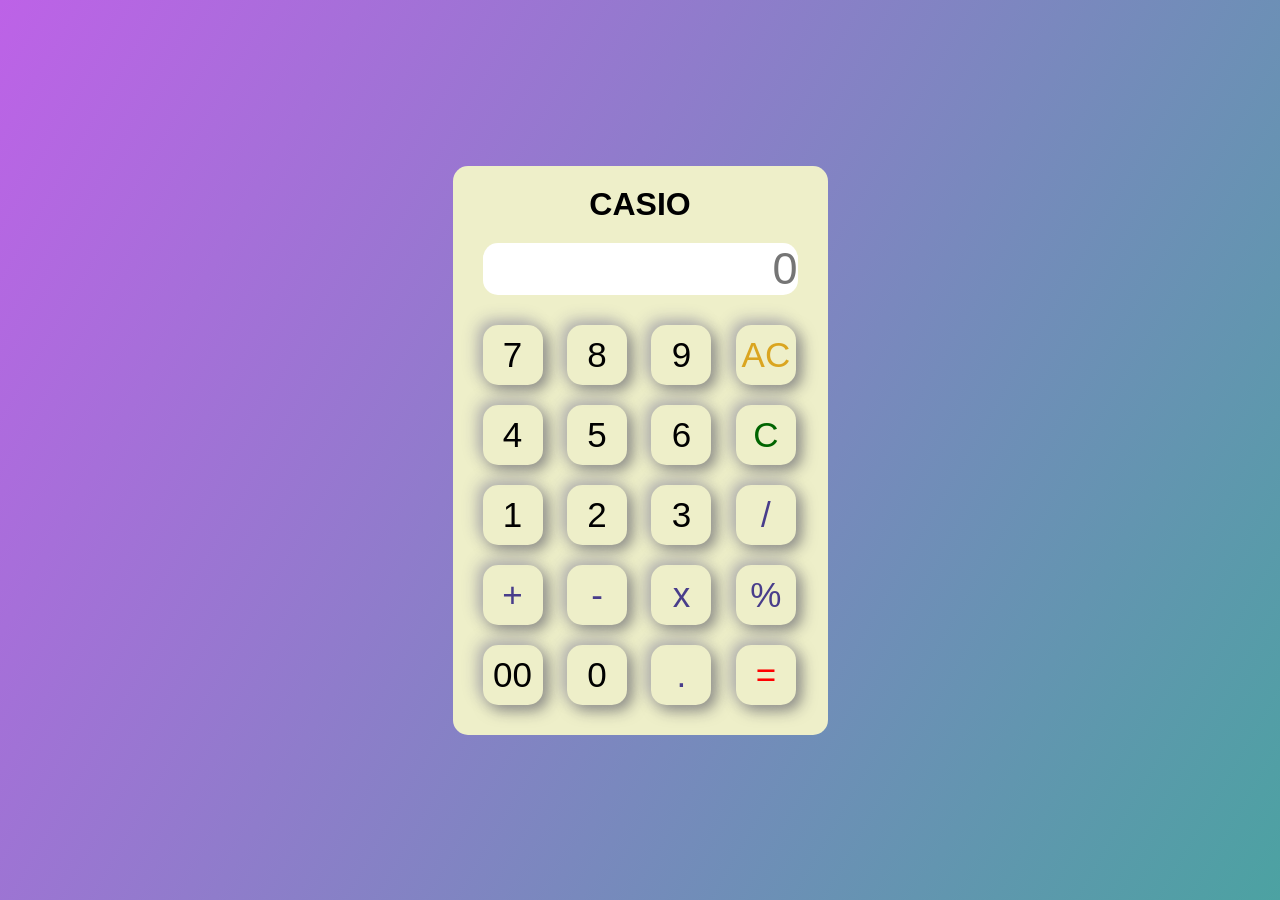
<file: index.html>
<!DOCTYPE html>
<html lang="en">

<head>
    <title>Calculator CASIO</title>
    <link rel="stylesheet" href="style.css">
    <link rel="apple-touch-icon" sizes="76x76" href="favicon/apple-touch-icon.png">
    <link rel="icon" type="image/png" sizes="32x32" href="favicon/favicon-32x32.png">
    <link rel="icon" type="image/png" sizes="16x16" href="favicon/favicon-16x16.png">
    <link rel="manifest" href="favicon/site.webmanifest">
    <link rel="mask-icon" href="favicon/safari-pinned-tab.svg" color="#5bbad5">
    <meta name="msapplication-TileColor" content="#da532c">
    <meta name="theme-color" content="#ffffff">
</head>

<body>
    <div class="container">
        <div class="calculator">
            <h1 style="text-align: center;">CASIO</h1>
            <form>
                <div class="result">
                    <input type="text" name="result" placeholder="0">
                </div>
                <input type="button" class="button" value="7" id="seven">
                <input type="button" class="button" value="8">
                <input type="button" class="button" value="9">
                <input type="button" class="AC" value="AC"><br>
                <input type="button" class="button" value="4">
                <input type="button" class="button" value="5">
                <input type="button" class="button" value="6">
                <input type="button" class="C" value="C"><br>
                <input type="button" class="button" value="1">
                <input type="button" class="button" value="2">
                <input type="button" class="button" value="3">
                <input type="button" class="operator" value="/"><br>
                <input type="button" class="operator" value="+">
                <input type="button" class="operator" value="-">
                <input type="button" class="operator" value="x">
                <input type="button" class="operator" value="%"><br>
                <input type="button" class="button" value="00">
                <input type="button" class="button" value="0">
                <input type="button" class="operator" value=".">
                <input type="button" class="equal" value="=">
            </form>
        </div>
    </div>
    <script src="script.js"></script>
</body>

</html>
</file>
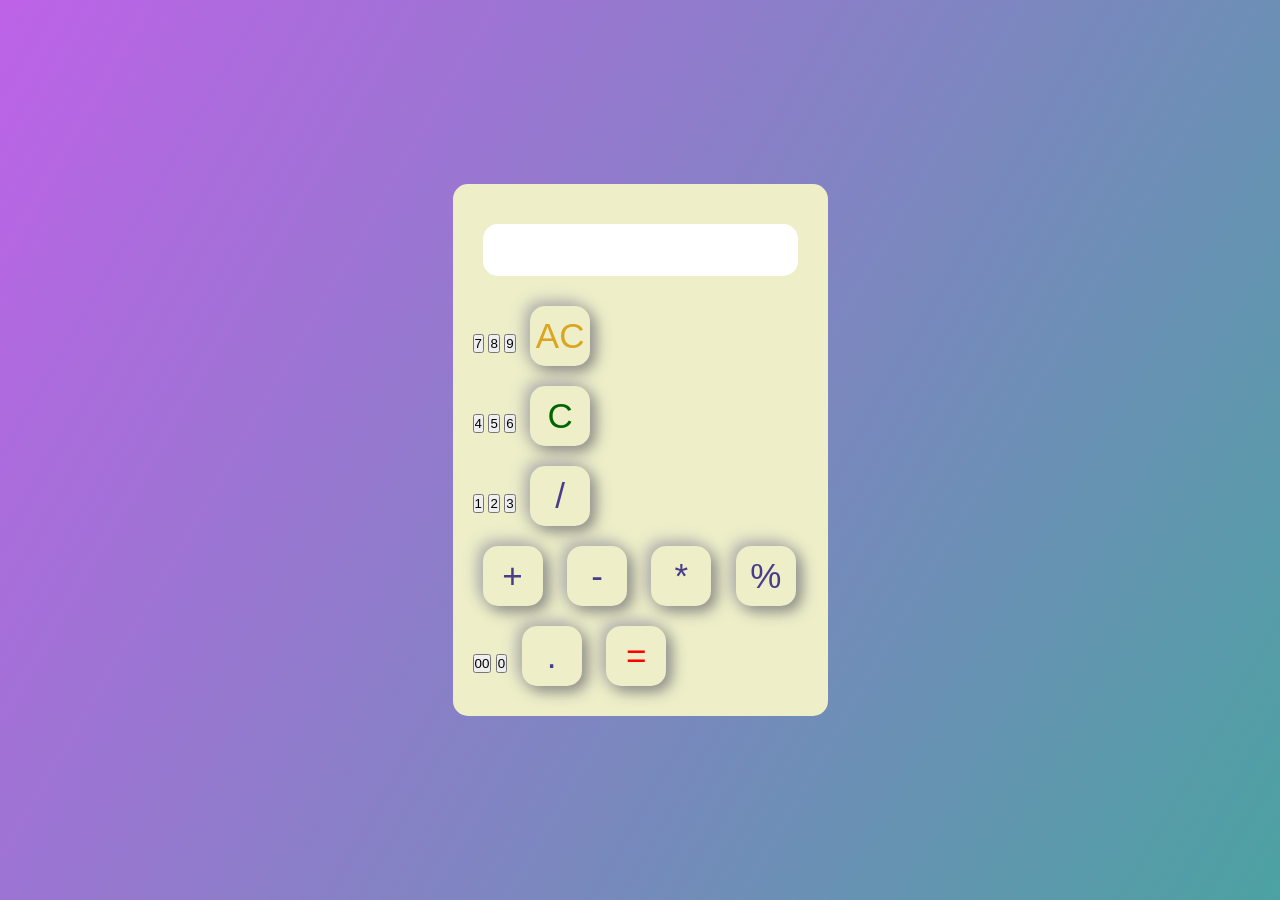
<file: index_old.html>
<!DOCTYPE html>
<html lang="en">

<head>
    <title>Calculator</title>
    <link rel="stylesheet" href="style.css">
    <link rel="apple-touch-icon" sizes="76x76" href="favicon/apple-touch-icon.png">
    <link rel="icon" type="image/png" sizes="32x32" href="favicon/favicon-32x32.png">
    <link rel="icon" type="image/png" sizes="16x16" href="favicon/favicon-16x16.png">
    <link rel="manifest" href="favicon/site.webmanifest">
    <link rel="mask-icon" href="favicon/safari-pinned-tab.svg" color="#5bbad5">
    <meta name="msapplication-TileColor" content="#da532c">
    <meta name="theme-color" content="#ffffff">
</head>

<body>
    <div class="container">
        <div class="calculator">
            <i class="fa-solid fa-calculator"></i>
            <form>
                <div class="result">
                    <input type="text" id="result">
                </div>
                <div>
                    <input type="button" value="7" onclick="result.value +='7'">
                    <input type="button" value="8" onclick="result.value +='8'">
                    <input type="button" value="9" onclick="result.value +='9'">
                    <input type="button" value="AC" class="AC" onclick="result.value =''">
                </div>
                <div>
                    <input type="button" value="4" onclick="result.value +='4'">
                    <input type="button" value="5" onclick="result.value +='5'">
                    <input type="button" value="6" onclick="result.value +='6'">
                    <input type="button" value="C" class="C" onclick="result.value = result.value.slice(0,-1)">
                </div>
                <div>
                    <input type="button" value="1" onclick="result.value +='1'">
                    <input type="button" value="2" onclick="result.value +='2'">
                    <input type="button" value="3" onclick="result.value +='3'">
                    <input type="button" value="/" onclick="result.value +='/'" class="operator">
                </div>
                <div>
                    <input type="button" value="+" onclick="result.value +='+'" class="operator">
                    <input type="button" value="-" onclick="result.value +='-'" class="operator">
                    <input type="button" value="*" onclick="result.value +='*'" class="operator">
                    <input type="button" value="%" onclick="result.value +='%'" class="operator">
                </div>
                <div>
                    <input type="button" value="00" onclick="result.value +='00'">
                    <input type="button" value="0" onclick="result.value +='0'">
                    <input type="button" value="." onclick="result.value +='.'" class="operator">
                    <input type="button" value="=" onclick="result.value = eval(result.value)" class="equal">
                </div>
            </form>
        </div>
    </div>
</body>

</html>
</file>
<file: style.css>
* {
    margin: 0;
    padding: 0;
    font-family: 'Poppins', sans-serif;
    box-sizing: border-box;

}

body {
    background-image: linear-gradient(120deg, #bd62e7, #4ca2a2);
}

.container {
    height: 100vh;
    display: flex;
    align-items: center;
    justify-content: center;
}

.calculator {
    background: rgb(238, 239, 201);
    padding: 20px;
    border-radius: 15px;
}

form .result {
    margin: 10px 0;
    display: flex;
    justify-content: flex-end;

}

form .result input {
    border: 0;
    outline: 0;
    width: 315px;
    margin: 10px;
    border-radius: 15px;
    text-align: right;
    color: black;
    flex: 1;
    font-size: 45px;
    box-shadow: none;
}

.button,
.operator {
    border: 0;
    outline: 0;
    width: 60px;
    height: 60px;
    border-radius: 15px;
    box-shadow: -5px -5px 15px rgba(176, 175, 175, 0.963), 5px 5px 15px rgba(122, 122, 122, 0.947);
    background: transparent;
    font-size: 35px;
    color: black;
    cursor: pointer;
    margin: 10px;
}

form input.AC {
    border: 0;
    outline: 0;
    width: 60px;
    height: 60px;
    border-radius: 15px;
    box-shadow: -5px -5px 15px rgba(176, 175, 175, 0.963), 5px 5px 15px rgba(122, 122, 122, 0.947);
    background: transparent;
    font-size: 35px;
    color: goldenrod;
    cursor: pointer;
    margin: 10px;
}

form input.C {
    border: 0;
    outline: 0;
    width: 60px;
    height: 60px;
    border-radius: 15px;
    box-shadow: -5px -5px 15px rgba(176, 175, 175, 0.963), 5px 5px 15px rgba(122, 122, 122, 0.947);
    background: transparent;
    font-size: 35px;
    cursor: pointer;
    margin: 10px;
    color: darkgreen;
}

form input.operator {
    color: darkslateblue;
}

form input.equal {
    border: 0;
    outline: 0;
    width: 60px;
    height: 60px;
    border-radius: 15px;
    box-shadow: -5px -5px 15px rgba(176, 175, 175, 0.963), 5px 5px 15px rgba(122, 122, 122, 0.947);
    background: transparent;
    font-size: 35px;
    cursor: pointer;
    margin: 10px;
    color: red;
}
</file>
